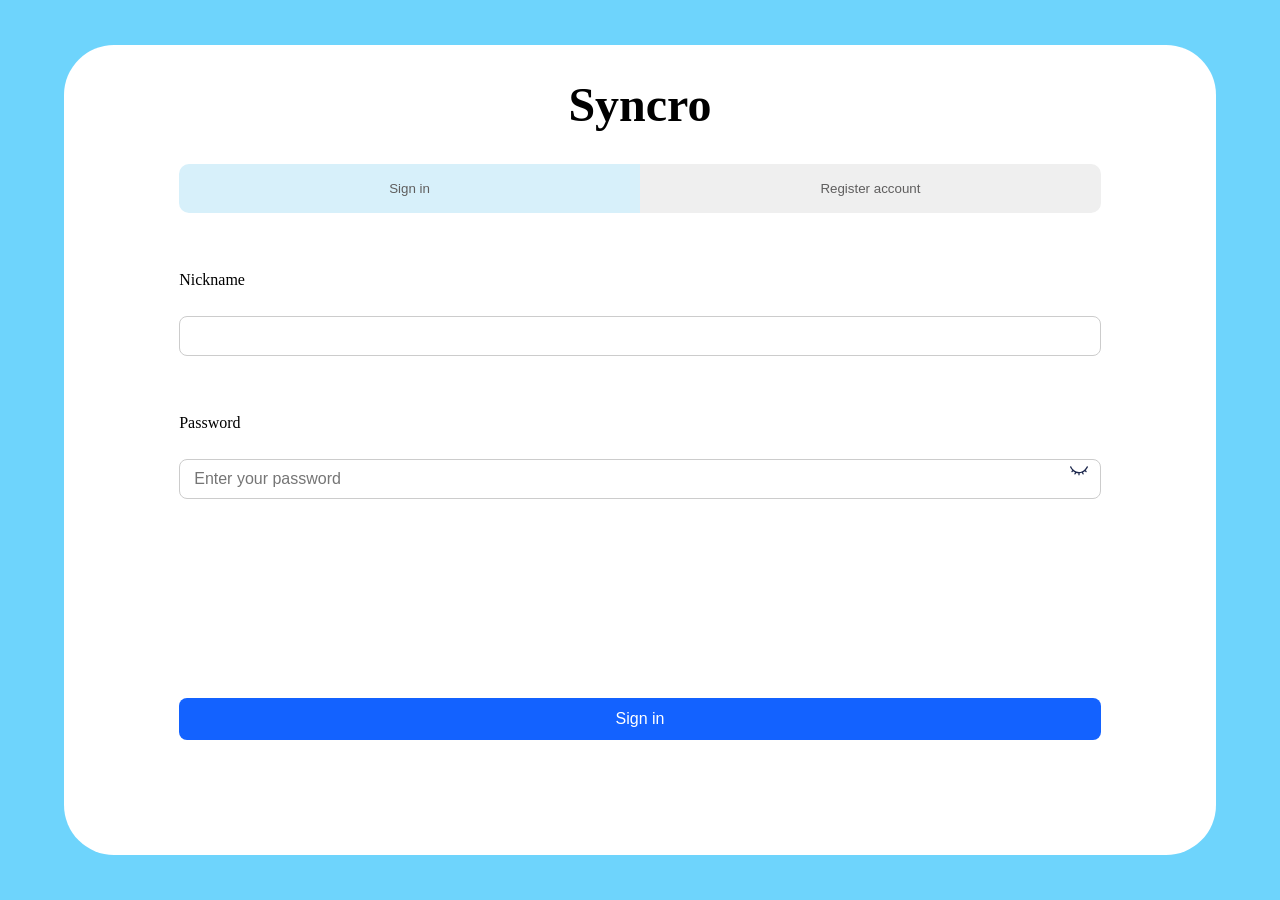
<file: client/Index.html>
<!DOCTYPE html>
<html lang="it">
<head>
    <meta charset="UTF-8">
    <meta name="viewport" content="width=device-width, initial-scale=1.0">
    <meta name="author" content="Manuel Ennahli">
    <link rel="stylesheet" href="Style/Login_Register.css">
    
    <title>Syncro</title>
</head>
<body>
    <div id="container">
        <h1>Syncro</h1>
        <div id="button_section">
            <button id="LogInButton">Sign in</button>
            <button id="RegisterButton">Register account</button>
        </div>
        <div class="input-group">
            <label for="nickname">Nickname</label>
            <input id="nicknameInput" name="nickname" required>
        </div>

        <div class="input-group" id="container_password">
            <label for="password">Password</label>
            <!-- Avvolgi solo input e bottone in questo div -->
        <div style="position: relative; width: 100%;">
            <input type="password" id="passwordInput" placeholder="Enter your password" required>
            <button type="button" class="icon_input_password" id="imgButtonPassword">
                <img src="img/eye-closed.svg" alt="eye_password" id="imgPasswordInput">
            </button>
    </div>
        </div>
        <button id="submitButton">Sign in</button>
    </div>

    <script src="script/Init.js"></script>
</body>
</html>
</file>
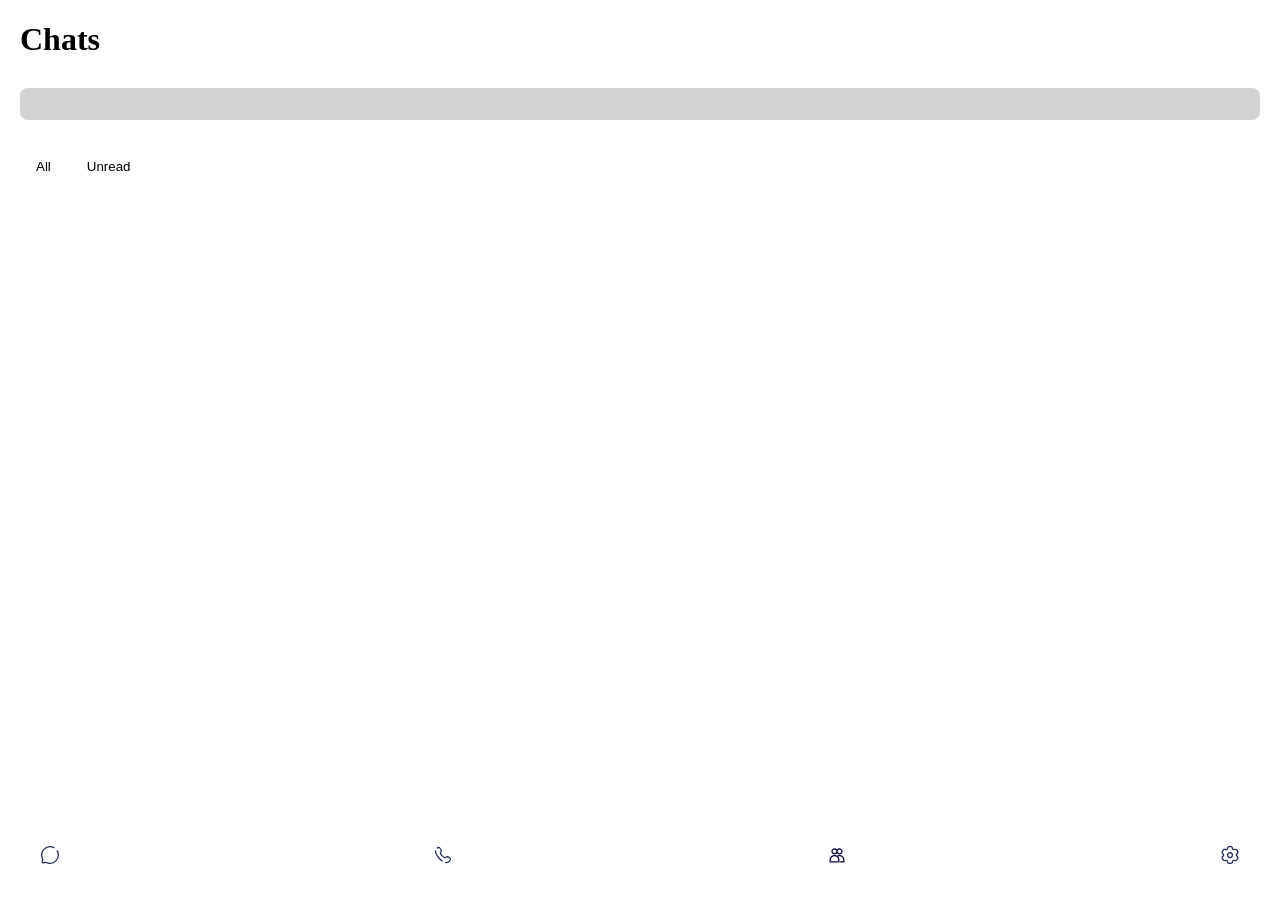
<file: client/Chat.html>
<!DOCTYPE html>
<html lang="it">
<head>
    <meta charset="UTF-8">
    <meta name="viewport" content="width=device-width, initial-scale=1.0">
    <meta name="author" content="Manuel Ennahli">
    <link rel="stylesheet" href="Style/Chat.css">
    <title>Syncro</title>
</head>
<body>
    <div class="mainElement">
        <h1>Chats</h1>
        <input type="text">
        <div>
            <button>All</button>
            <button>Unread</button>
        </div>
    </div>
    <div class="mainElement"></div>
    <div class="mainElement">
        <button>
            <img src="img/chat-round-svgrepo-com.svg" alt="chat icon">
        </button>
        <button>
            <img src="img/phone-svgrepo-com.svg" alt="call icon">
        </button>
        <button>
            <img src="img/people-svgrepo-com.svg" alt="search people icon">
        </button>
        <button>
            <img src="img/settings-svgrepo-com.svg" alt="settings icon">
        </button>
    </div>
    <script src="script/Chat.js"></script>
</body>
</html>
</file>
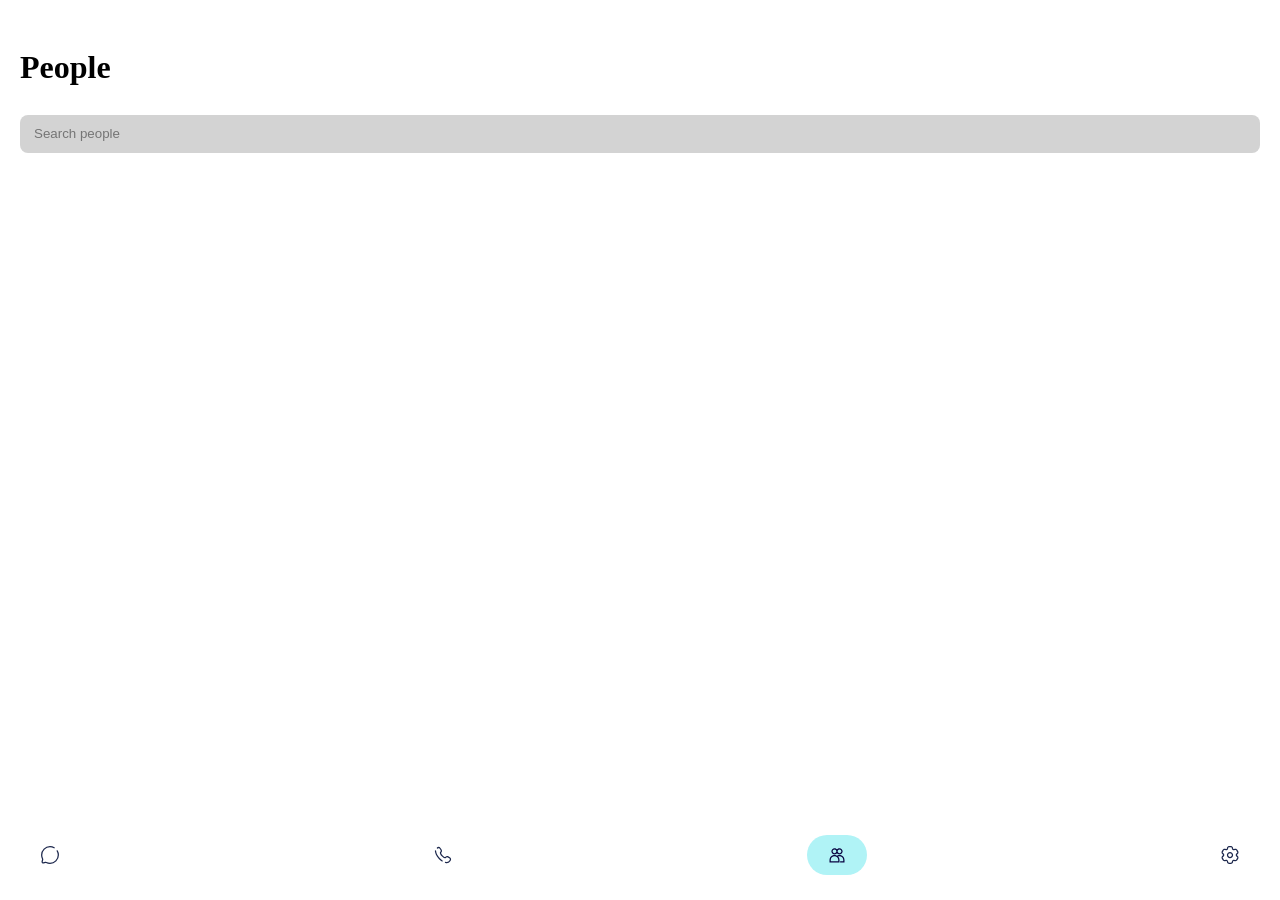
<file: client/People.html>
<!DOCTYPE html>
<html lang="it">
<head>
    <meta charset="UTF-8">
    <meta name="viewport" content="width=device-width, initial-scale=1.0">
    <meta name="author" content="Manuel Ennahli">
    <link rel="stylesheet" href="Style/People.css">
    <title>Syncro</title>
</head>
<body>
    <div class="mainElement">
        <h1>People</h1>
        <input type="text" placeholder="Search people" id="inputResearch">
    </div>
    <div class="mainElement" id="containerPeople">
    
    </div>
    <div class="mainElement" id="bottomContainerBotton">
        <button>
            <img src="img/chat-round-svgrepo-com.svg" alt="chat icon">
        </button>
        <button>
            <img src="img/phone-svgrepo-com.svg" alt="call icon">
        </button>
        <button class="selectedButton">
            <img src="img/people-svgrepo-com.svg" alt="search people icon">
        </button>
        <button>
            <img src="img/settings-svgrepo-com.svg" alt="settings icon">
        </button>
    </div>
    <script src="script/People.js"></script>
</body>
</html>
</file>
<file: client/Style/Login_Register.css>
*
{
    box-sizing: border-box; 
}

body
{
    background-color: rgb(110, 212, 252);
    padding: 0;
    margin: 0;
    display: flex;
    flex-direction: column;
    justify-content: center;
    align-items: center;
    min-height: 100vh; 
}

#container
{
    width: 90vw;
    height: 90vh;
    background-color: white;
    padding: 0;
    margin: 0;
    border-radius: 50px;
    display: flex;
    flex-direction: column;
   
}

h1
{
    text-align: center;
    font-size: 300%;
}

#button_section
{
    display: flex;
    flex-direction: row;
    justify-content: center;
    width: 100%;
    height: 6%;
    
    gap: 0px;
}

#button_section > button
{
    border-radius: 0;
    width: 40%;
    border: none;
    margin-right: 0px;
    margin-left: 0px;
    color: rgb(95, 94, 94);
    
}

#LogInButton
{
    background-color: rgb(215, 240, 250);
    border-radius: 10px 0 0 10px !important;
}

#RegisterButton
{
    border-radius: 0 10px 10px 0 !important;
}

/* 1. Togliamo il margin-top dall'input della password dentro il wrapper */
.password-wrapper input {
    margin-top: 0 !important;
    width: 100%;
    padding: 10px 40px 10px 14px !important;
    border: 1px solid #ccc;
    border-radius: 8px;
    font-size: 1rem;
    box-sizing: border-box;
}



#passwordInput {
    width: 100%;
    padding-right: 40px !important; /* Lascia lo spazio a destra per l'occhio */
}

.icon_input_password {
    position: absolute;
    right: 12px;
    top: 50%;
    transform: translateY(-25%);
    background: none;
    border: none;
    cursor: pointer;
    padding: 0;
    display: flex;
    align-items: center;
}

.icon_input_password img {
    width: 20px;
    height: 20px;
}

.input-group
{
    display: flex;
    flex-direction: column;
    width: 80%;
    margin: 0 auto; /* Centra il blocco */
    margin-top: 5%; /* Distanza tra un campo e l'altro o dai bottoni */
}

.input-group input {
    width: 100%; /* Occupa tutto l'80% del contenitore */
    margin-top: 3%;
    padding: 10px 14px;
    border: 1px solid #ccc;
    border-radius: 8px;
    font-size: 1rem;
}

#submitButton
{
   width: 80%;         
    margin: 0 auto;      
    margin-top: auto;      
    margin-bottom: 10%;
    padding: 12px 0;     
    border: none;
    border-radius: 8px;  
    color: white;
    background-color: rgb(19, 98, 255);
    font-size: 1rem;
    order: 99;
    
}
</file>
<file: client/Style/Chat.css>
* {
    box-sizing: border-box;
}

:root {
    --paddingElementSide: 20px; /* Usiamo pixel fissi per evitare qualsiasi sbalzo orizzontale */
    --colorBackgroundElement: rgb(176, 243, 246);
    --colorBackgroundInputandButton: rgb(211, 211, 211);
}

html, body {
    margin: 0;
    padding: 0;
    width: 100%;
    height: 100dvh;             /* Altezza dinamica reale per mobile/desktop */
    overflow: hidden;           /* BLOCCA DEFINITIVAMENTE QUALSIASI SCROLL DELLA PAGINA */
    overscroll-behavior: none;  /* Blocca il rimbalzo elastico */
}

body {
    display: grid;
    grid-template-columns: 1fr;
    grid-template-rows: 2fr 7fr 1fr;
}

/* FONDAMENTALE: Impedisce ai blocchi della griglia di espandersi oltre il dovuto */
.mainElement {
    min-height: 0;
    min-width: 0;
}

.mainElement:first-child {
    display: flex;
    flex-direction: column;
    justify-content: center;
    gap: 8px;
    grid-row: 1 / 2;
    grid-column: 1 / 2;
    
    padding-left: var(--paddingElementSide);
    padding-right: var(--paddingElementSide);
}

.mainElement:first-child > input {
    width: 100%;                /* Si adatta perfettamente allo spazio tra i margini */
    height: 38px;               /* Altezza fissa stabile */
    padding: 0 14px;
    border-radius: 8px;     /* Pillola */
    border: none;
    
    background-color: var(--colorBackgroundInputandButton);
}
button{
    padding: 8px 18px;
    background-color: white;
}
.selectedButton{
    background-color: var(--colorBackgroundElement);
}



.mainElement:first-child button {
    margin-top: 2%;
    padding: 6px 16px;
    border-radius: 9999px;      /* Pillola */
    border: none;
    cursor: pointer;
    width: fit-content;         /* Evita che il bottone si allarghi a tutto schermo */
}



.mainElement:nth-child(2) {
    grid-row: 2 / 3;
    grid-column: 1 / 2;
    
    overflow-y: auto;           /* L'UNICO SCROLL CONSENTITO: solo dentro la chat se i messaggi sono lunghi */
}

.mainElement:nth-child(3) {
    grid-row: 3 / 4;
    grid-column: 1 / 2;
    display: flex;
    align-items: center;
    justify-content: space-between;
    padding-left: var(--paddingElementSide);
    padding-right: var(--paddingElementSide);
    
    
}

.mainElement:nth-child(3) > button {
    height: 40px;
    width: 40px;
    padding: 6px 30px;
    border-radius: 100px; 
    border: 0;
    display: flex;
    align-items: center;
    justify-content: center;
    cursor: pointer;
    flex-shrink: 0;
}

.mainElement:nth-child(3) > button.selectedButton{
    background-color: var(--colorBackgroundElement);
}



.mainElement:nth-child(3) img {
    height: 20px;
    width: 20px;
    object-fit: contain;
    display: block;
}
</file>
<file: client/Style/People.css>
* {
    box-sizing: border-box;
}

:root {
    --paddingElementSide: 20px; /* Usiamo pixel fissi per evitare qualsiasi sbalzo orizzontale */
    --colorBackgroundElement: rgb(176, 243, 246);
    --colorBackgroundInputandButton: rgb(211, 211, 211);
}

html, body {
    margin: 0;
    padding: 0;
    width: 100%;
    height: 100dvh;             /* Altezza dinamica reale per mobile/desktop */
    overflow: hidden;           /* BLOCCA DEFINITIVAMENTE QUALSIASI SCROLL DELLA PAGINA */
    overscroll-behavior: none;  /* Blocca il rimbalzo elastico */
}

body {
    display: grid;
    grid-template-columns: 1fr;
    grid-template-rows: 2fr 7fr 1fr;
}

/* FONDAMENTALE: Impedisce ai blocchi della griglia di espandersi oltre il dovuto */
.mainElement {
    min-height: 0;
    min-width: 0;
}

.mainElement:first-child {
    display: flex;
    flex-direction: column;
    justify-content: center;
    gap: 8px;
    grid-row: 1 / 2;
    grid-column: 1 / 2;
    
    padding-left: var(--paddingElementSide);
    padding-right: var(--paddingElementSide);
}

.mainElement:first-child > input {
    width: 100%;                /* Si adatta perfettamente allo spazio tra i margini */
    height: 38px;               /* Altezza fissa stabile */
    padding: 0 14px;
    border-radius: 8px;     /* Pillola */
    border: none;
    
    background-color: var(--colorBackgroundInputandButton);
}
button{
    padding: 8px 18px;
    background-color: white;
}
.selectedButton{
    background-color: var(--colorBackgroundElement);
}



.mainElement:first-child button {
    margin-top: 2%;
    padding: 6px 16px;
    border-radius: 9999px;      /* Pillola */
    border: none;
    cursor: pointer;
    width: fit-content;         /* Evita che il bottone si allarghi a tutto schermo */
}



.mainElement:nth-child(2) {
    grid-row: 2 / 3;
    grid-column: 1 / 2;
    overflow-y: auto;           /* Abilita lo scroll verticale */
    min-height: 0;
    padding-left: var(--paddingElementSide);
    padding-right: var(--paddingElementSide);
    overflow-y: auto;           /* L'UNICO SCROLL CONSENTITO: solo dentro la chat se i messaggi sono lunghi */
}

.mainElement:nth-child(3) {
    grid-row: 3 / 4;
    grid-column: 1 / 2;
    display: flex;
    align-items: center;
    justify-content: space-between;
    padding-left: var(--paddingElementSide);
    padding-right: var(--paddingElementSide);
    
    
}

.mainElement:nth-child(3) > button {
    height: 40px;
    width: 40px;
    padding: 6px 30px;
    border-radius: 100px; 
    border: 0;
    display: flex;
    align-items: center;
    justify-content: center;
    cursor: pointer;
    flex-shrink: 0;
}

.mainElement:nth-child(3) > button.selectedButton{
    background-color: var(--colorBackgroundElement);
}



.mainElement:nth-child(3) img {
    height: 20px;
    width: 20px;
    object-fit: contain;
    display: block;
}

#containerPeople
{
    display: flex;
    flex-direction: column;
    gap: 0;
}
.div-person{
    display: flex;
    flex-direction: row;
    align-items: center;   
    min-width: 0;
    min-height: 0;
    flex-shrink: 0;
}
</file>
